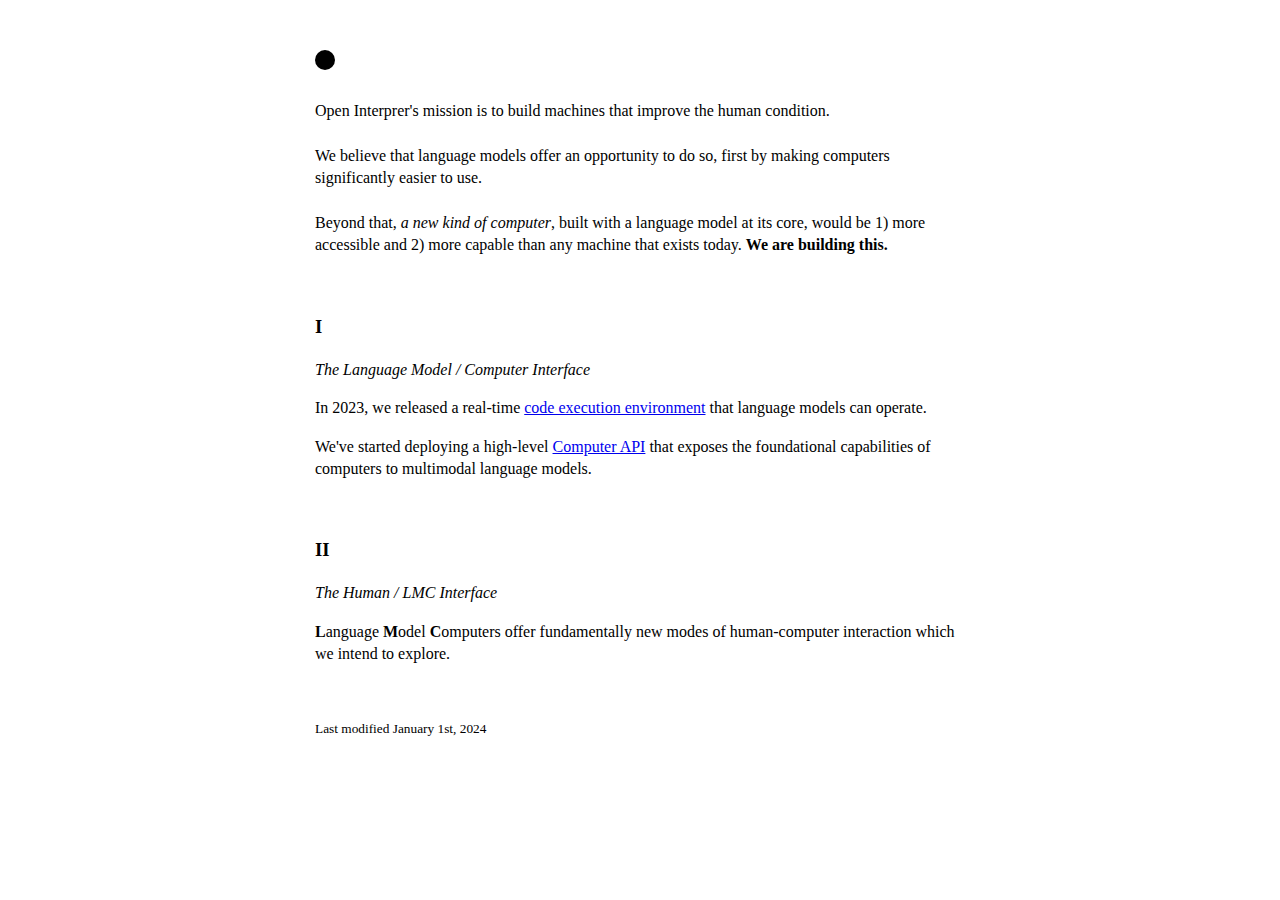
<file: web/test.html>
<html>
   <head>
      <style>
         body { 
         line-height: 1.4;
         font-size: 16px;
         padding: 0 10px;
         margin: 50px auto;
         max-width: 650px;
         /* margin-top:70px; */
         }
         .circle {
         width: 20px;        /* Width of the circle */
         margin-bottom:30px;
         height: 20px;       /* Height of the circle */
         background-color: rgb(0, 0, 0); /* Background color of the circle */
         border-radius: 50%;  /* Makes the edges fully rounded */
         }
         code {
         font-size: medium;
         }
         pre {
         background-color: black;
         color: white;
         text-wrap: wrap;
         padding: 0px;
         /*border-radius: 5px*/
         }
      </style>
   </head>
   <body>
      <div class="circle"></div>
<p>Open Interprer's mission is to build machines that improve the human condition.
<br><br>
We believe that language models offer an opportunity to do so, first by making computers significantly easier to use.
<br><br>
Beyond that, <i>a new kind of computer</i>, built with a language model at its core, would be 1) more accessible and 2) more capable than any machine that exists today. <strong>We are building this.</strong></p>
<p><br></p>
<h3 id="i">I</h3>
<p><em>The Language Model / Computer Interface</em></p>
<p>In 2023, we released a real-time <a href="https://github.com/KillianLucas/open-interpreter/tree/main/interpreter/core">code execution environment</a> that language models can operate. </p>
<p>We&#39;ve started deploying a high-level <a href="https://github.com/KillianLucas/open-interpreter/tree/main/interpreter/core/computer">Computer API</a> that exposes the foundational capabilities of computers to multimodal language models.</p>
<p><br></p>
<h3 id="ii">II</h3>
<p><em>The Human / LMC Interface</em></p>
<p><strong>L</strong>anguage <strong>M</strong>odel <strong>C</strong>omputers offer fundamentally new modes of human-computer interaction which we intend to explore.</p>
<p><br></p> 
<p><sup>Last modified January 1st, 2024</sup></p>
   </body>
</html>
</file>
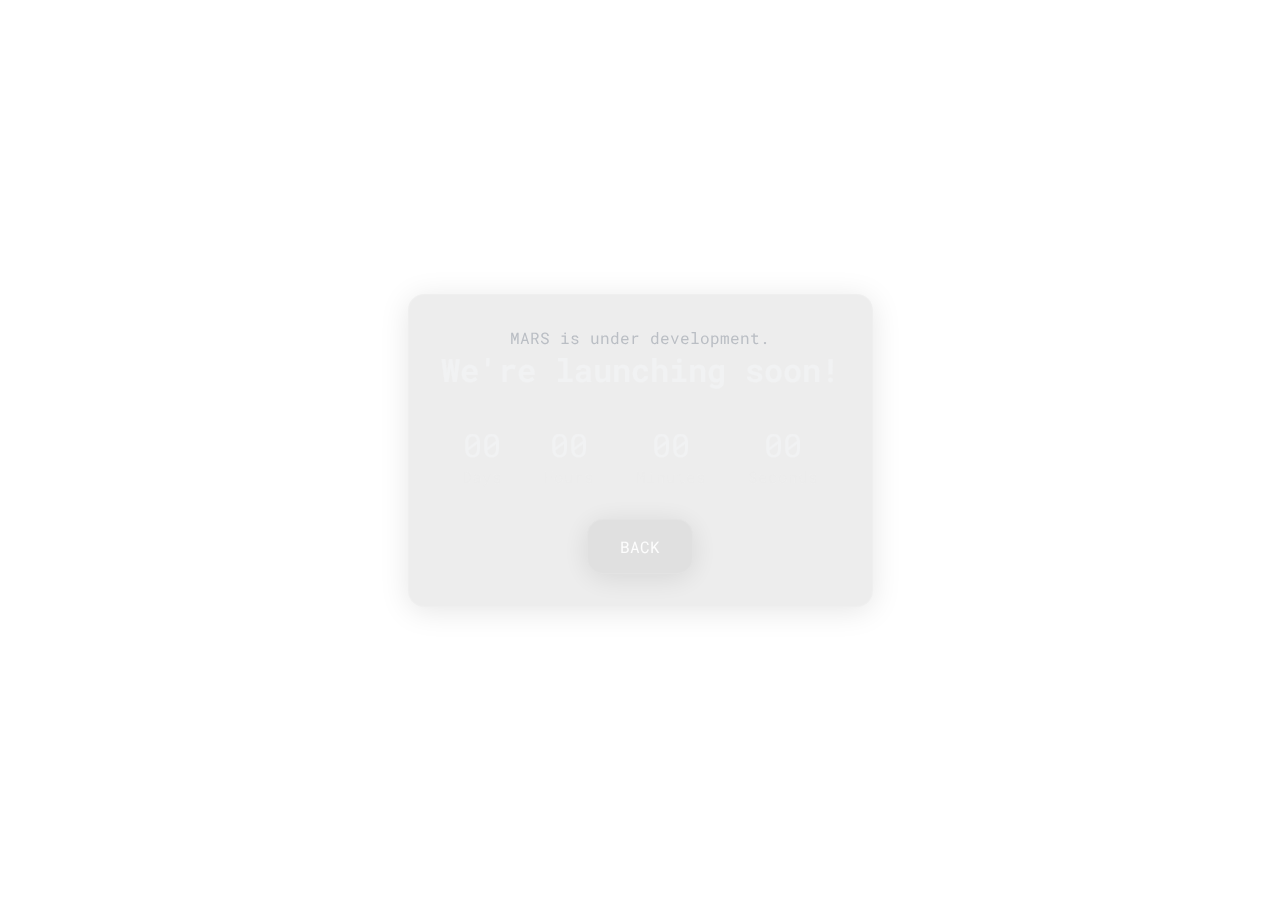
<file: web/unavailable.html>
<!DOCTYPE html>
<html lang="en">
<head>
    <meta charset="UTF-8">
    <meta http-equiv="X-UA-Compatible" content="IE=edge">
    <meta name="viewport" content="width=device-width, initial-scale=1.0">
    <meta name="description" content="MARS is a Multifunctional AI-Responsive System launching soon.">
    <meta name="keywords" content="MARS, AI, Artificial Intelligence, Responsive System">
    <meta name="author" content="Angelo Manalo">
    <title>MARS - Launching Soon</title>

    <!-- Minified CSS -->
    <link rel="stylesheet" href="assets/css/un-styles.min.css">

    <!-- FontAwesome -->
    <link rel="stylesheet" href="https://cdnjs.cloudflare.com/ajax/libs/font-awesome/6.1.1/css/all.min.css" integrity="sha512-KfkfwYDsLkIlwQp6LFnl8zNdLGxu9YAA1QvwINks4PhcElQSvqcyVLLD9aMhXd13uQjoXtEKNosOWaZqXgel0g==" crossorigin="anonymous" referrerpolicy="no-referrer">

    <!-- Favicon -->
    <link rel="icon" href="assets/img/favicon/favicon.ico">

    <!-- Google Fonts -->
    <link rel="preconnect" href="https://fonts.gstatic.com" crossorigin>
    <link href="https://fonts.googleapis.com/css2?family=Roboto+Mono:wght@100..700&display=swap" rel="stylesheet">
</head>
<body>
    <div class="container">
        <div class="content glassmorphic">
            <p>MARS is under development.</p>
            <h1>We're launching soon!</h1>
            <div class="launch-time">
                <div class="time-section">
                    <p id="days">00</p>
                    <span>Days</span>
                </div>
                <div class="time-section">
                    <p id="hours">00</p>
                    <span>Hours</span>
                </div>
                <div class="time-section">
                    <p id="minutes">00</p>
                    <span>Minutes</span>
                </div>
                <div class="time-section">
                    <p id="seconds">00</p>
                    <span>Seconds</span>
                </div>
            </div>
            <div class="button-container">
                <a href="index.html" class="button">BACK</a>
            </div>
        </div>
        <!-- Optimize or remove background video if necessary -->
        <!-- <video autoplay muted loop id="background-video">
            <source src="assets/demo/mars-loop_short.mp4" type="video/mp4">
            Your browser does not support the video tag.
        </video> -->
    </div>

    <script defer>
        document.addEventListener('DOMContentLoaded', () => {
            const countdownDate = new Date("August 1, 2024 22:23:00").getTime();
            const timeElements = {
                days: document.getElementById('days'),
                hours: document.getElementById('hours'),
                minutes: document.getElementById('minutes'),
                seconds: document.getElementById('seconds')
            };

            function updateCountdown() {
                const now = new Date().getTime();
                const distance = countdownDate - now;

                if (distance < 0) {
                    clearInterval(interval);
                    Object.values(timeElements).forEach(el => el.innerHTML = "00");
                    return;
                }

                const days = Math.floor(distance / (1000 * 60 * 60 * 24));
                const hours = Math.floor((distance % (1000 * 60 * 60 * 24)) / (1000 * 60 * 60));
                const minutes = Math.floor((distance % (1000 * 60 * 60)) / (1000 * 60));
                const seconds = Math.floor((distance % (1000 * 60)) / 1000);

                timeElements.days.innerHTML = days.toString().padStart(2, '0');
                timeElements.hours.innerHTML = hours.toString().padStart(2, '0');
                timeElements.minutes.innerHTML = minutes.toString().padStart(2, '0');
                timeElements.seconds.innerHTML = seconds.toString().padStart(2, '0');
            }

            const interval = setInterval(updateCountdown, 1000);
            updateCountdown();
        });
    </script>
</body>
</html>
</file>
<file: web/assets/css/un-styles.min.css>
@import url(https://fonts.googleapis.com/css2?family=Roboto+Mono:ital,wght@0,100..700;1,100..700&display=swap);*,.button-container{box-sizing:border-box}.container,.home__container,.section__subtitle,.section__title,.time-section{text-align:center}*,body{margin:0}:root{--header-height:3.5rem;--first-color:#50ca14;--first-color-alt:#3f9d0b;--title-color:hsl(219, 8%, 95%);--text-color:hsl(219, 8%, 75%);--text-color-light:hsla(0, 0%, 92%, 0.822);--white-color:#fff;--body-color:hsla(0, 0%, 100%, 0.918);--container-color:hsl(219, 4%, 7%);--body-font:'Roboto Mono',monospace;--h1-font-size:2rem;--h2-font-size:1.5rem;--h3-font-size:1.25rem;--normal-font-size:1rem;--small-font-size:.875rem;--smaller-font-size:.813rem;--smallest-font-size:.75rem;--font-medium:500;--font-semi-bold:600;--z-tooltip:10;--z-fixed:100}::selection{background-color:var(--first-color);color:var(--container-color)}@media screen and (min-width:968px){:root{--h1-font-size:2.25rem;--h2-font-size:1.5rem;--h3-font-size:1.25rem;--normal-font-size:1rem;--small-font-size:.875rem;--smaller-font-size:.813rem}}*{padding:0}html{scroll-behavior:smooth}body{font-family:var(--body-font);font-size:var(--normal-font-size);background:url('https://s6.imgcdn.dev/3w9hN.jpg') center center/cover no-repeat fixed;color:var(--text-color);display:flex;justify-content:center;align-items:center;height:100vh;overflow:hidden}h1,h2,h3{color:var(--title-color);font-weight:var(--font-semi-bold)}ul{list-style:none}a{text-decoration:none;cursor:pointer}img{max-width:100%;height:auto}.section{padding:2rem 0 4rem}.home__title,.section__title{font-size:var(--h1-font-size)}.section__subtitle{display:block;font-size:var(--small-font-size);margin-bottom:3rem}.container{max-width:968px;margin-left:var(--mb-1-5);margin-right:var(--mb-1-5);padding:0 1rem}.grid{display:grid;gap:1.5rem}.header{width:100%;height:var(--header-height);position:fixed;left:0;top:0;z-index:var(--z-fixed);background-color:var(--body-color);display:flex;align-items:center;justify-content:space-between;padding:0 1rem}.main{margin-top:var(--header-height)}.button{display:inline-block;background-color:var(--first-color);color:var(--body-color);padding:1rem 2rem;border-radius:16px;font-size:1rem;transition:color .3s;box-shadow:0 0 5px rgba(255,255,255,.378);background:rgba(255,255,255,.11);box-shadow:0 4px 30px rgba(0,0,0,.1);backdrop-filter:blur(6.5px);-webkit-backdrop-filter:blur(6.5px);border:1px solid rgba(255,255,255,.09)}.button-container{display:flex;justify-content:center;align-items:center;margin:2rem auto auto;width:50%;max-width:50%;height:100%}.button:hover{background-color:#09090a;color:#fff}.no-click{pointer-events:none}.home{height:calc(100vh - var(--header-height));display:grid;align-items:center}.home__container{grid-template-columns:1fr;row-gap:2rem}.home__img{justify-self:center}.home__data{grid-template-rows:repeat(3,max-content)}.home__description,.time-section span{font-size:var(--normal-font-size);color:var(--text-color-light)}.footer{padding-top:2rem}.footer__container{grid-template-columns:repeat(2,1fr);gap:2rem}.footer__social{display:flex;justify-content:center;margin-bottom:2rem}.footer__social-link{font-size:1.5rem;color:var(--title-color);margin:0 .5rem}.footer__social-link:hover{color:var(--first-color)}.glassmorphic{background:rgba(0,0,0,.07);border-radius:16px;box-shadow:0 4px 30px rgba(0,0,0,.1);backdrop-filter:blur(6.5px);-webkit-backdrop-filter:blur(6.5px);border:1px solid rgba(255,255,255,.09);padding:2rem}.launch-time{display:flex;justify-content:space-around;margin-top:2rem}.time-section p{font-size:2rem;margin:0;color:var(--title-color)}@media screen and (max-width:1024px){:root{--h1-font-size:1.75rem;--h2-font-size:1.25rem;--h3-font-size:1rem;--normal-font-size:0.875rem;--small-font-size:0.75rem;--smaller-font-size:0.625rem;--smallest-font-size:0.5rem}}@media screen and (max-width:768px){:root{--h1-font-size:1.5rem;--h2-font-size:1.125rem;--h3-font-size:0.875rem;--normal-font-size:0.75rem;--small-font-size:0.625rem;--smaller-font-size:0.5rem;--smallest-font-size:0.375rem}.container{margin-right:auto;margin-left:auto}.home__container{grid-template-columns:repeat(2,1fr);align-items:center;text-align:initial}.home__img{width:300px;order:1}.home__data{order:2}.home__description{padding-right:3rem}.footer__container{justify-content:space-between}}@media screen and (max-width:480px){:root{--h1-font-size:1.25rem;--h2-font-size:1rem;--h3-font-size:0.75rem;--normal-font-size:0.625rem;--small-font-size:0.5rem;--smaller-font-size:0.375rem;--smallest-font-size:0.25rem}.container{margin-right:auto;margin-left:auto}.home__container{grid-template-columns:1fr;align-items:center;text-align:center}.home__img{width:200px;order:1}.home__data{order:2}.home__description{padding-right:1.5rem}.footer__container{justify-content:center}}
</file>
